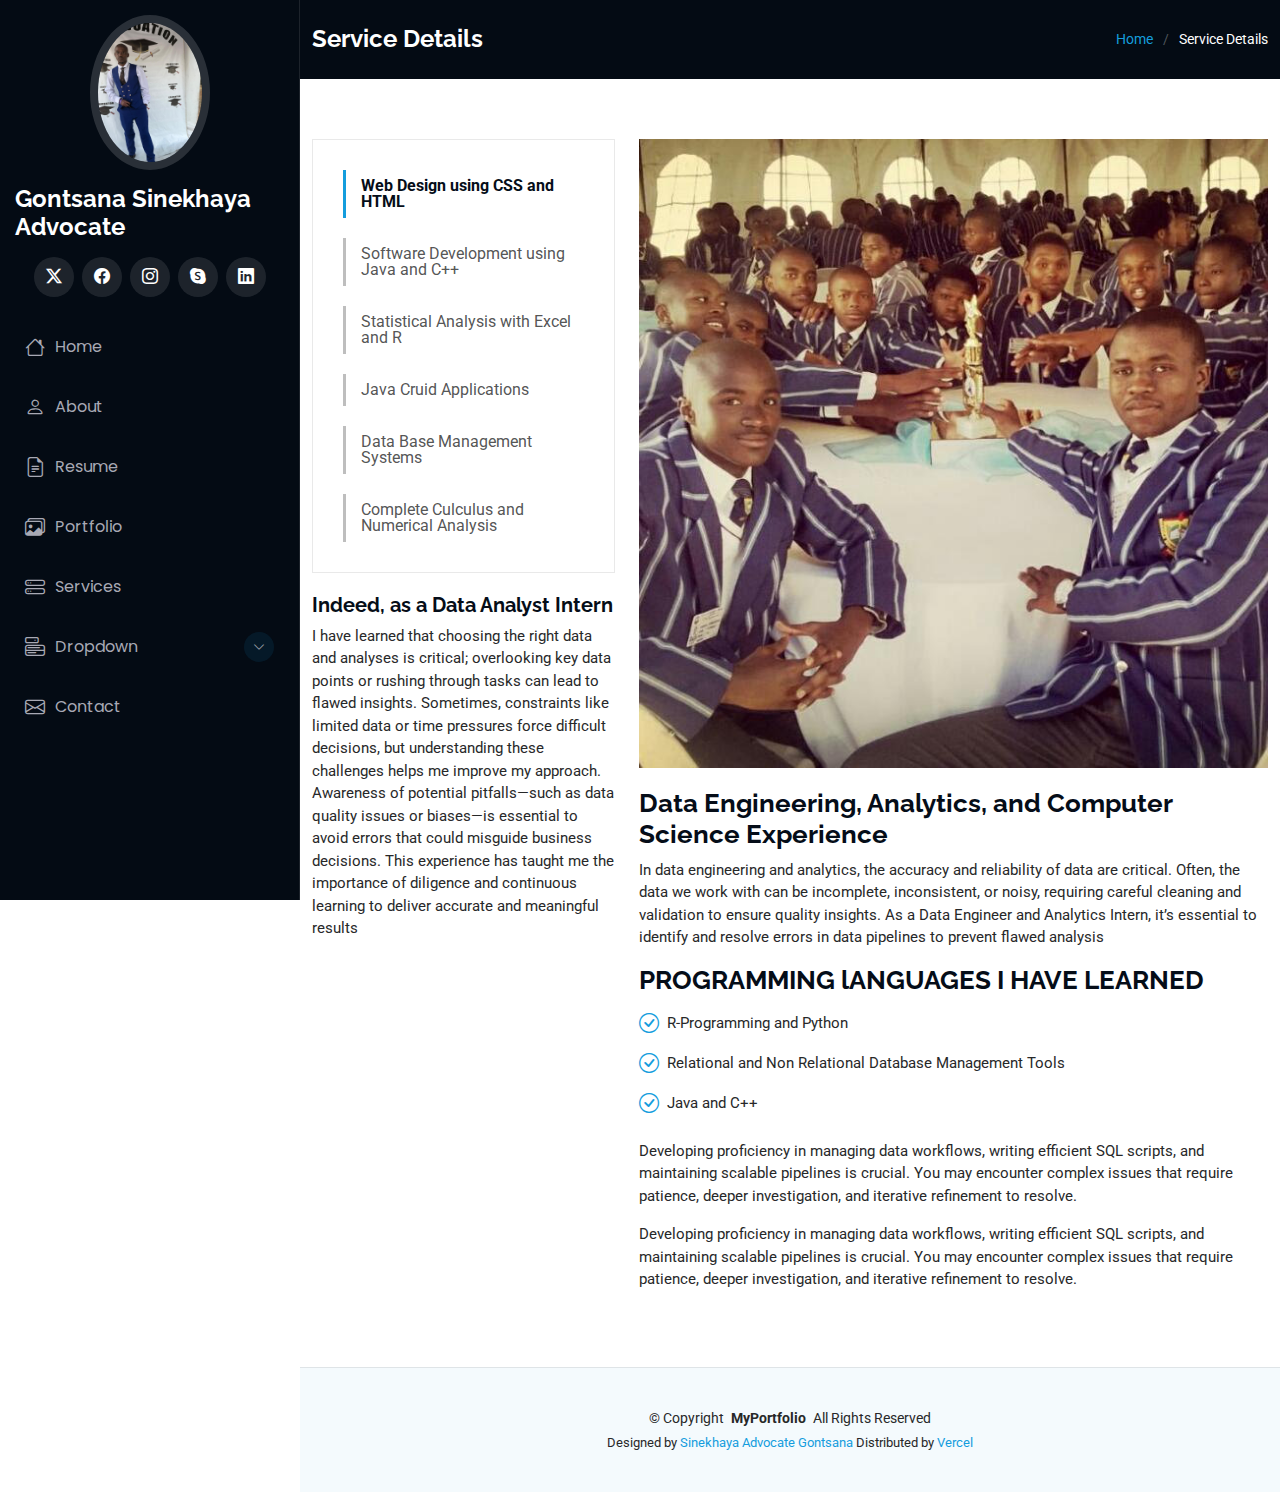
<file: service-details.html>
<!DOCTYPE html>
<html lang="en">

<head>
  <meta charset="utf-8">
  <meta content="width=device-width, initial-scale=1.0" name="viewport">
  <title>Service Details</title>
  <meta content="" name="description">
  <meta content="" name="keywords">

  <!-- Favicons -->
  <link href="assets/img/favicon.png" rel="icon">
  <link href="assets/img/apple-touch-icon.png" rel="apple-touch-icon">

  <!-- Fonts -->
  <link href="https://fonts.googleapis.com" rel="preconnect">
  <link href="https://fonts.gstatic.com" rel="preconnect" crossorigin>
  <link href="https://fonts.googleapis.com/css2?family=Roboto:ital,wght@0,100;0,300;0,400;0,500;0,700;0,900;1,100;1,300;1,400;1,500;1,700;1,900&family=Poppins:ital,wght@0,100;0,200;0,300;0,400;0,500;0,600;0,700;0,800;0,900;1,100;1,200;1,300;1,400;1,500;1,600;1,700;1,800;1,900&family=Raleway:ital,wght@0,100;0,200;0,300;0,400;0,500;0,600;0,700;0,800;0,900;1,100;1,200;1,300;1,400;1,500;1,600;1,700;1,800;1,900&display=swap" rel="stylesheet">

  <!-- Vendor CSS Files -->
  <link href="assets/vendor/bootstrap/css/bootstrap.min.css" rel="stylesheet">
  <link href="assets/vendor/bootstrap-icons/bootstrap-icons.css" rel="stylesheet">
  <link href="assets/vendor/aos/aos.css" rel="stylesheet">
  <link href="assets/vendor/glightbox/css/glightbox.min.css" rel="stylesheet">
  <link href="assets/vendor/swiper/swiper-bundle.min.css" rel="stylesheet">

  <!-- Main CSS File -->
  <link href="assets/css/main.css" rel="stylesheet">

  <!-- =======================================================
  * Website Name: Gontsana Sinekhaya Advocate
  * Website URL: https://github.com/Sinekhaya/Sinekhaya_Advocate_Gontsana_Portfolio/tree/9a289b7f5c2a23e33339a40aa72fe24d234b11bf
  * Updated: June 2025 with Vs-Code v1.85.0
  * Author: Sinekhaya Advocate Gontsana
  ======================================================== -->
</head>

<body class="service-details-page">

  <header id="header" class="header dark-background d-flex flex-column">
    <i class="header-toggle d-xl-none bi bi-list"></i>

    <div class="profile-img">
      <img src="assets/img/my-profile-img.jpg" alt="" class="img-fluid rounded-circle">
    </div>

    <a href="index.html" class="logo d-flex align-items-center justify-content-center">
      <!-- Uncomment the line below if you also wish to use an image logo -->
      <!-- <img src="assets/img/logo.png" alt=""> -->
      <h1 class="sitename">Gontsana Sinekhaya Advocate</h1>
    </a>

    <div class="social-links text-center">
      <a href="#" class="twitter"><i class="bi bi-twitter-x"></i></a>
      <a href="#" class="facebook"><i class="bi bi-facebook"></i></a>
      <a href="#" class="instagram"><i class="bi bi-instagram"></i></a>
      <a href="#" class="google-plus"><i class="bi bi-skype"></i></a>
      <a href="#" class="linkedin"><i class="bi bi-linkedin"></i></a>
    </div>

    <nav id="navmenu" class="navmenu">
      <ul>
        <li><a href="#hero"><i class="bi bi-house navicon"></i>Home</a></li>
        <li><a href="#about"><i class="bi bi-person navicon"></i> About</a></li>
        <li><a href="#resume"><i class="bi bi-file-earmark-text navicon"></i> Resume</a></li>
        <li><a href="#portfolio"><i class="bi bi-images navicon"></i> Portfolio</a></li>
        <li><a href="#services"><i class="bi bi-hdd-stack navicon"></i> Services</a></li>
        <li class="dropdown"><a href="#"><i class="bi bi-menu-button navicon"></i> <span>Dropdown</span> <i class="bi bi-chevron-down toggle-dropdown"></i></a>
          <ul>
            <li><a href="#">Dropdown 1</a></li>
            <li class="dropdown"><a href="#"><span>Deep Dropdown</span> <i class="bi bi-chevron-down toggle-dropdown"></i></a>
              <ul>
                <li><a href="#">Deep Dropdown 1</a></li>
                <li><a href="#">Deep Dropdown 2</a></li>
                <li><a href="#">Deep Dropdown 3</a></li>
                <li><a href="#">Deep Dropdown 4</a></li>
                <li><a href="#">Deep Dropdown 5</a></li>
              </ul>
            </li>
            <li><a href="#">Dropdown 2</a></li>
            <li><a href="#">Dropdown 3</a></li>
            <li><a href="#">Dropdown 4</a></li>
          </ul>
        </li>
        <li><a href="#contact"><i class="bi bi-envelope navicon"></i> Contact</a></li>
      </ul>
    </nav>

  </header>

  <main class="main">

    <!-- Page Title -->
    <div class="page-title dark-background">
      <div class="container d-lg-flex justify-content-between align-items-center">
        <h1 class="mb-2 mb-lg-0">Service Details</h1>
        <nav class="breadcrumbs">
          <ol>
            <li><a href="index.html">Home</a></li>
            <li class="current">Service Details</li>
          </ol>
        </nav>
      </div>
    </div><!-- End Page Title -->

    <!-- Service Details Section -->
    <section id="service-details" class="service-details section">

      <div class="container">

        <div class="row gy-4">

          <div class="col-lg-4" data-aos="fade-up" data-aos-delay="100">
            <div class="services-list">
              <a href="#" class="active">Web Design using CSS and HTML</a>
              <a href="#">Software Development using Java and C++</a>
              <a href="#">Statistical Analysis with Excel and R</a>
              <a href="#">Java Cruid Applications</a>
              <a href="#">Data Base Management Systems</a>
               <a href="#">Complete Culculus and Numerical Analysis</a>
            </div>

            <h4>Indeed, as a Data Analyst Intern</h4>
            <p>I have learned that choosing the right data and analyses is critical; overlooking key data points or rushing through tasks can lead to flawed insights. Sometimes, constraints like limited data or time pressures force difficult decisions, but understanding these challenges helps me improve my approach. Awareness of potential pitfalls—such as data quality issues or biases—is essential to avoid errors that could misguide business decisions. This experience has taught me the importance of diligence and continuous learning to deliver accurate and meaningful results</p>
          </div>

          <div class="col-lg-8" data-aos="fade-up" data-aos-delay="200">
            <img src="assets/img/services.jpg" alt="" class="img-fluid services-img">
            <h3>Data Engineering, Analytics, and Computer Science Experience</h3>
            <p>
            In data engineering and analytics, the accuracy and reliability of data are critical. Often, the data we work with can be incomplete, inconsistent, or noisy, requiring careful cleaning and validation to ensure quality insights. As a Data Engineer and Analytics Intern, it’s essential to identify and resolve errors in data pipelines to prevent flawed analysis
            </p>
            <ul>
              <h3>PROGRAMMING lANGUAGES I HAVE LEARNED</h3>
              <li><i class="bi bi-check-circle"></i> <span>R-Programming and Python</span></li>
              <li><i class="bi bi-check-circle"></i> <span>Relational and Non Relational Database Management Tools </span></li>
              <li><i class="bi bi-check-circle"></i> <span>Java and C++</span></li>
            </ul>
            <p>
              Developing proficiency in managing data workflows, writing efficient SQL scripts, and maintaining scalable pipelines is crucial. You may encounter complex issues that require patience, deeper investigation, and iterative refinement to resolve.
            </p>
            <p>
            Developing proficiency in managing data workflows, writing efficient SQL scripts, and maintaining scalable pipelines is crucial. You may encounter complex issues that require patience, deeper investigation, and iterative refinement to resolve.
            </p>
          </div>

        </div>

      </div>

    </section><!-- /Service Details Section -->

  </main>

  <footer id="footer" class="footer position-relative light-background">

    <div class="container">
      <div class="copyright text-center ">
        <p>© <span>Copyright</span> <strong class="px-1 sitename">MyPortfolio</strong> <span>All Rights Reserved</span></p>
      </div>
      <div class="credits">
        <!-- All the links in the footer should remain intact. -->
        <!-- You can delete the links only if you've purchased the pro version. -->
        <!-- Licensing information: https://bootstrapmade.com/license/ -->
        <!-- Purchase the pro version with working PHP/AJAX contact form: [buy-url] -->
        Designed by <a href="https://bootstrapmade.com/">Sinekhaya Advocate Gontsana</a> Distributed by <a href="https://Versel.com">Vercel</a>
      </div>
    </div>

  </footer>

  <!-- Scroll Top -->
  <a href="#" id="scroll-top" class="scroll-top d-flex align-items-center justify-content-center"><i class="bi bi-arrow-up-short"></i></a>

  <!-- Preloader -->
  <div id="preloader"></div>

  <!-- Vendor JS Files -->
  <script src="assets/vendor/bootstrap/js/bootstrap.bundle.min.js"></script>
  <script src="assets/vendor/php-email-form/validate.js"></script>
  <script src="assets/vendor/aos/aos.js"></script>
  <script src="assets/vendor/typed.js/typed.umd.js"></script>
  <script src="assets/vendor/purecounter/purecounter_vanilla.js"></script>
  <script src="assets/vendor/waypoints/noframework.waypoints.js"></script>
  <script src="assets/vendor/glightbox/js/glightbox.min.js"></script>
  <script src="assets/vendor/imagesloaded/imagesloaded.pkgd.min.js"></script>
  <script src="assets/vendor/isotope-layout/isotope.pkgd.min.js"></script>
  <script src="assets/vendor/swiper/swiper-bundle.min.js"></script>

  <!-- Main JS File -->
  <script src="assets/js/main.js"></script>

</body>

</html>
</file>
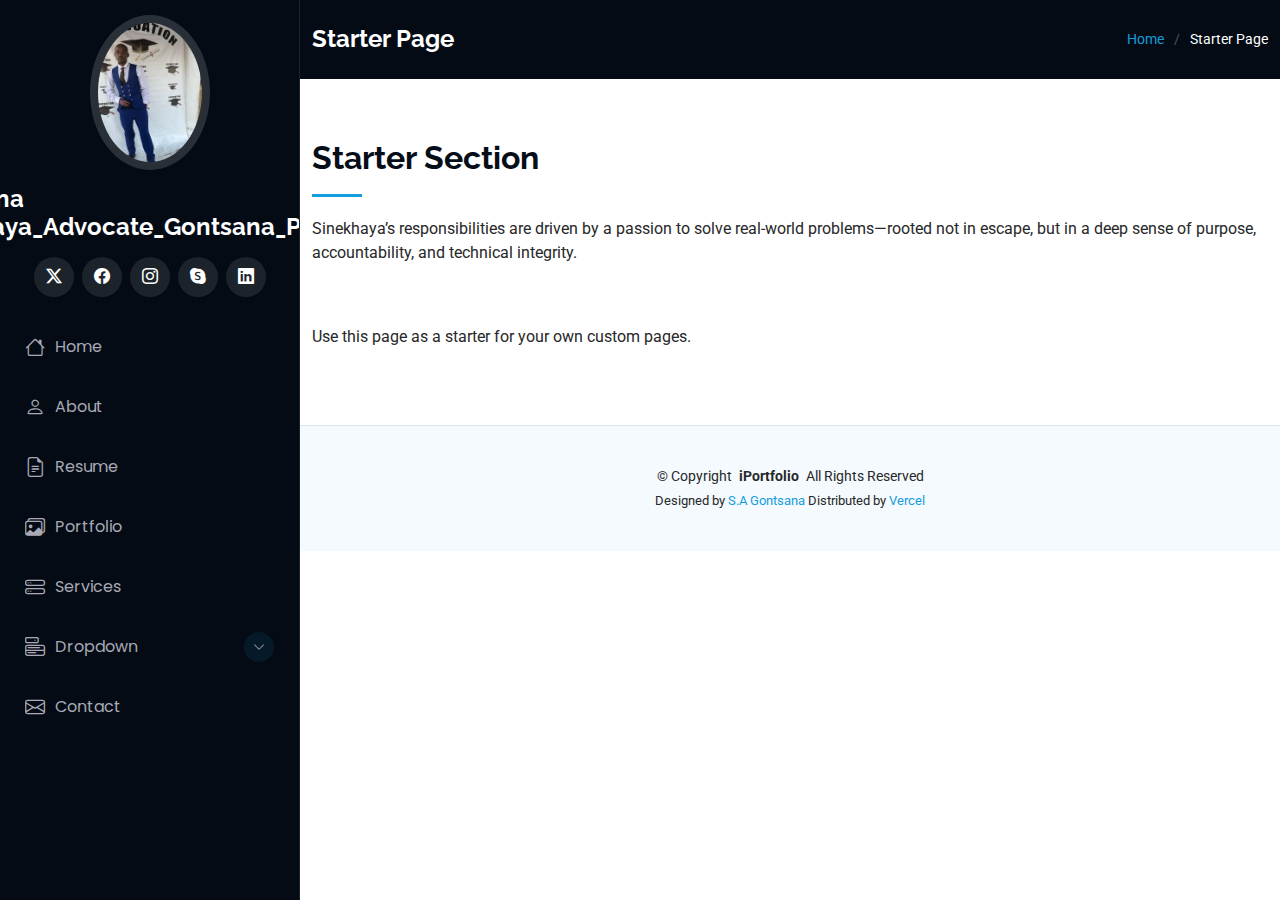
<file: starter-page.html>
<!DOCTYPE html>
<html lang="en">

<head>
  <meta charset="utf-8">
  <meta content="width=device-width, initial-scale=1.0" name="viewport">
  <title>Starter Page - Sinekhaya Advocate Gontsana Portfolio</title>
  <meta content="" name="description">
  <meta content="" name="keywords">

  <!-- Favicons -->
  <link href="assets/img/favicon.png" rel="icon">
  <link href="assets/img/apple-touch-icon.png" rel="apple-touch-icon">

  <!-- Fonts -->
  <link href="https://fonts.googleapis.com" rel="preconnect">
  <link href="https://fonts.gstatic.com" rel="preconnect" crossorigin>
  <link href="https://fonts.googleapis.com/css2?family=Roboto:ital,wght@0,100;0,300;0,400;0,500;0,700;0,900;1,100;1,300;1,400;1,500;1,700;1,900&family=Poppins:ital,wght@0,100;0,200;0,300;0,400;0,500;0,600;0,700;0,800;0,900;1,100;1,200;1,300;1,400;1,500;1,600;1,700;1,800;1,900&family=Raleway:ital,wght@0,100;0,200;0,300;0,400;0,500;0,600;0,700;0,800;0,900;1,100;1,200;1,300;1,400;1,500;1,600;1,700;1,800;1,900&display=swap" rel="stylesheet">

  <!-- Vendor CSS Files -->
  <link href="assets/vendor/bootstrap/css/bootstrap.min.css" rel="stylesheet">
  <link href="assets/vendor/bootstrap-icons/bootstrap-icons.css" rel="stylesheet">
  <link href="assets/vendor/aos/aos.css" rel="stylesheet">
  <link href="assets/vendor/glightbox/css/glightbox.min.css" rel="stylesheet">
  <link href="assets/vendor/swiper/swiper-bundle.min.css" rel="stylesheet">

  <!-- Main CSS File -->
  <link href="assets/css/main.css" rel="stylesheet">

  <!-- =======================================================
  * Website Name: Gontsana Sinekhaya Advocate
  * Website URL: https://github.com/Sinekhaya/Sinekhaya_Advocate_Gontsana_Portfolio/tree/9a289b7f5c2a23e33339a40aa72fe24d234b11bf
  * Updated: June 2025 with Vs-Code v1.85.0
  * Author: Sinekhaya Advocate Gontsana
  ======================================================== -->
</head>

<body class="starter-page-page">

  <header id="header" class="header dark-background d-flex flex-column">
    <i class="header-toggle d-xl-none bi bi-list"></i>

    <div class="profile-img">
      <img src="assets/img/my-profile-img.jpg" alt="" class="img-fluid rounded-circle">
    </div>

    <a href="index.html" class="logo d-flex align-items-center justify-content-center">
      <!-- Uncomment the line below if you also wish to use an image logo -->
      <!-- <img src="assets/img/logo.png" alt=""> -->
      <h1 class="sitename">Gontsana Sinekhaya_Advocate_Gontsana_Portfolio</h1>
    </a>

    <div class="social-links text-center">
      <a href="#" class="twitter"><i class="bi bi-twitter-x"></i></a>
      <a href="#" class="facebook"><i class="bi bi-facebook"></i></a>
      <a href="#" class="instagram"><i class="bi bi-instagram"></i></a>
      <a href="#" class="google-plus"><i class="bi bi-skype"></i></a>
      <a href="#" class="linkedin"><i class="bi bi-linkedin"></i></a>
    </div>

    <nav id="navmenu" class="navmenu">
      <ul>
        <li><a href="#hero"><i class="bi bi-house navicon"></i>Home</a></li>
        <li><a href="#about"><i class="bi bi-person navicon"></i> About</a></li>
        <li><a href="#resume"><i class="bi bi-file-earmark-text navicon"></i> Resume</a></li>
        <li><a href="#portfolio"><i class="bi bi-images navicon"></i> Portfolio</a></li>
        <li><a href="#services"><i class="bi bi-hdd-stack navicon"></i> Services</a></li>
        <li class="dropdown"><a href="#"><i class="bi bi-menu-button navicon"></i> <span>Dropdown</span> <i class="bi bi-chevron-down toggle-dropdown"></i></a>
          <ul>
            <li><a href="#">Dropdown 1</a></li>
            <li class="dropdown"><a href="#"><span>Deep Dropdown</span> <i class="bi bi-chevron-down toggle-dropdown"></i></a>
              <ul>
                <li><a href="#">Deep Dropdown 1</a></li>
                <li><a href="#">Deep Dropdown 2</a></li>
                <li><a href="#">Deep Dropdown 3</a></li>
                <li><a href="#">Deep Dropdown 4</a></li>
                <li><a href="#">Deep Dropdown 5</a></li>
              </ul>
            </li>
            <li><a href="#">Dropdown 2</a></li>
            <li><a href="#">Dropdown 3</a></li>
            <li><a href="#">Dropdown 4</a></li>
          </ul>
        </li>
        <li><a href="#contact"><i class="bi bi-envelope navicon"></i> Contact</a></li>
      </ul>
    </nav>

  </header>

  <main class="main">

    <!-- Page Title -->
    <div class="page-title dark-background">
      <div class="container d-lg-flex justify-content-between align-items-center">
        <h1 class="mb-2 mb-lg-0">Starter Page</h1>
        <nav class="breadcrumbs">
          <ol>
            <li><a href="index.html">Home</a></li>
            <li class="current">Starter Page</li>
          </ol>
        </nav>
      </div>
    </div><!-- End Page Title -->

    <!-- Starter Section Section -->
    <section id="starter-section" class="starter-section section">

      <!-- Section Title -->
      <div class="container section-title" data-aos="fade-up">
        <h2>Starter Section</h2>
        <p>Sinekhaya’s responsibilities are driven by a passion to solve real-world problems—rooted not in escape, but in a deep sense of purpose, accountability, and technical integrity.</p>
      </div><!-- End Section Title -->

      <div class="container" data-aos="fade-up">
        <p>Use this page as a starter for your own custom pages.</p>
      </div>

    </section><!-- /Starter Section Section -->

  </main>

  <footer id="footer" class="footer position-relative light-background">

    <div class="container">
      <div class="copyright text-center ">
        <p>© <span>Copyright</span> <strong class="px-1 sitename">iPortfolio</strong> <span>All Rights Reserved</span></p>
      </div>
      <div class="credits">
        <!-- All the links in the footer should remain intact. -->
        <!-- You can delete the links only if you've purchased the pro version. -->
        <!-- Licensing information: https://bootstrapmade.com/license/ -->
        <!-- Purchase the pro version with working PHP/AJAX contact form: [buy-url] -->
        Designed by <a href="https://bootstrapmade.com/">S.A Gontsana</a> Distributed by <a href="https://versel.com">Vercel</a>
      </div>
    </div>

  </footer>

  <!-- Scroll Top -->
  <a href="#" id="scroll-top" class="scroll-top d-flex align-items-center justify-content-center"><i class="bi bi-arrow-up-short"></i></a>

  <!-- Preloader -->
  <div id="preloader"></div>

  <!-- Vendor JS Files -->
  <script src="assets/vendor/bootstrap/js/bootstrap.bundle.min.js"></script>
  <script src="assets/vendor/php-email-form/validate.js"></script>
  <script src="assets/vendor/aos/aos.js"></script>
  <script src="assets/vendor/typed.js/typed.umd.js"></script>
  <script src="assets/vendor/purecounter/purecounter_vanilla.js"></script>
  <script src="assets/vendor/waypoints/noframework.waypoints.js"></script>
  <script src="assets/vendor/glightbox/js/glightbox.min.js"></script>
  <script src="assets/vendor/imagesloaded/imagesloaded.pkgd.min.js"></script>
  <script src="assets/vendor/isotope-layout/isotope.pkgd.min.js"></script>
  <script src="assets/vendor/swiper/swiper-bundle.min.js"></script>

  <!-- Main JS File -->
  <script src="assets/js/main.js"></script>

</body>

</html>
</file>
<file: assets/css/main.css>
/**
* Template Name: iPortfolio
* Template URL: https://bootstrapmade.com/iportfolio-bootstrap-portfolio-websites-template/
* Updated: Jun 29 2024 with Bootstrap v5.3.3
* Author: BootstrapMade.com
* License: https://bootstrapmade.com/license/
*/

/*--------------------------------------------------------------
# Font & Color Variables
# Help: https://bootstrapmade.com/color-system/
--------------------------------------------------------------*/
/* Fonts */
:root {
  --default-font: "Roboto",  system-ui, -apple-system, "Segoe UI", Roboto, "Helvetica Neue", Arial, "Noto Sans", "Liberation Sans", sans-serif, "Apple Color Emoji", "Segoe UI Emoji", "Segoe UI Symbol", "Noto Color Emoji";
  --heading-font: "Raleway",  sans-serif;
  --nav-font: "Poppins",  sans-serif;
}

/* Global Colors - The following color variables are used throughout the website. Updating them here will change the color scheme of the entire website */
:root { 
  --background-color: #ffffff; /* Background color for the entire website, including individual sections */
  --default-color: #272829; /* Default color used for the majority of the text content across the entire website */
  --heading-color: #050d18; /* Color for headings, subheadings and title throughout the website */
  --accent-color: #149ddd; /* Accent color that represents your brand on the website. It's used for buttons, links, and other elements that need to stand out */
  --surface-color: #ffffff; /* The surface color is used as a background of boxed elements within sections, such as cards, icon boxes, or other elements that require a visual separation from the global background. */
  --contrast-color: #ffffff; /* Contrast color for text, ensuring readability against backgrounds of accent, heading, or default colors. */
}

/* Nav Menu Colors - The following color variables are used specifically for the navigation menu. They are separate from the global colors to allow for more customization options */
:root {
  --nav-color: #a8a9b4;  /* The default color of the main navmenu links */
  --nav-hover-color: #ffffff; /* Applied to main navmenu links when they are hovered over or active */
  --nav-mobile-background-color: #040b14; /* Used as the background color for mobile navigation menu */
  --nav-dropdown-background-color: #040b14; /* Used as the background color for dropdown items that appear when hovering over primary navigation items */
  --nav-dropdown-color: #a8a9b4; /* Used for navigation links of the dropdown items in the navigation menu. */
  --nav-dropdown-hover-color: #ffffff; /* Similar to --nav-hover-color, this color is applied to dropdown navigation links when they are hovered over. */
}

/* Color Presets - These classes override global colors when applied to any section or element, providing reuse of the sam color scheme. */

.light-background {
  --background-color: #f4fafd;
  --surface-color: #ffffff;
}

.dark-background {
  --background-color: #040b14;
  --default-color: #ffffff;
  --heading-color: #ffffff;
  --surface-color: #151f2b;
  --contrast-color: #ffffff;
}

/* Smooth scroll */
:root {
  scroll-behavior: smooth;
}

/*--------------------------------------------------------------
# General Styling & Shared Classes
--------------------------------------------------------------*/
body {
  color: var(--default-color);
  background-color: var(--background-color);
  font-family: var(--default-font);
}

a {
  color: var(--accent-color);
  text-decoration: none;
  transition: 0.3s;
}

a:hover {
  color: color-mix(in srgb, var(--accent-color), transparent 25%);
  text-decoration: none;
}

h1,
h2,
h3,
h4,
h5,
h6 {
  color: var(--heading-color);
  font-family: var(--heading-font);
}

/* PHP Email Form Messages
------------------------------*/
.php-email-form .error-message {
  display: none;
  background: #df1529;
  color: #ffffff;
  text-align: left;
  padding: 15px;
  margin-bottom: 24px;
  font-weight: 600;
}

.php-email-form .sent-message {
  display: none;
  color: #ffffff;
  background: #059652;
  text-align: center;
  padding: 15px;
  margin-bottom: 24px;
  font-weight: 600;
}

.php-email-form .loading {
  display: none;
  background: var(--surface-color);
  text-align: center;
  padding: 15px;
  margin-bottom: 24px;
}

.php-email-form .loading:before {
  content: "";
  display: inline-block;
  border-radius: 50%;
  width: 24px;
  height: 24px;
  margin: 0 10px -6px 0;
  border: 3px solid var(--accent-color);
  border-top-color: var(--surface-color);
  animation: php-email-form-loading 1s linear infinite;
}

@keyframes php-email-form-loading {
  0% {
    transform: rotate(0deg);
  }

  100% {
    transform: rotate(360deg);
  }
}

/*--------------------------------------------------------------
# Global Header
--------------------------------------------------------------*/
.header {
  color: var(--default-color);
  background-color: var(--background-color);
  position: fixed;
  top: 0;
  left: 0;
  bottom: 0;
  padding: 0 15px;
  width: 300px;
  transition: all ease-in-out 0.3s;
  overflow-y: auto;
  z-index: 997;
  border-right: 1px solid color-mix(in srgb, var(--default-color), transparent 90%);
}

.header .profile-img img {
  margin: 15px auto;
  display: block;
  width: 120px;
  border: 8px solid color-mix(in srgb, var(--default-color), transparent 85%);
}

.header .logo {
  line-height: 1;
  margin-bottom: 15px;
}

.header .logo img {
  max-height: 32px;
  margin-right: 8px;
}

.header .logo h1 {
  font-size: 24px;
  margin: 0;
  font-weight: 700;
  color: var(--heading-color);
}

.header .social-links {
  margin: 0 0 20px 0;
}

.header .social-links a {
  font-size: 16px;
  display: inline-flex;
  align-items: center;
  justify-content: center;
  background: color-mix(in srgb, var(--default-color), transparent 90%);
  color: var(--default-color);
  margin: 0 2px;
  border-radius: 50%;
  text-align: center;
  width: 40px;
  height: 40px;
  transition: 0.3s;
}

.header .social-links a:hover {
  color: var(--contrast-color);
  background: var(--accent-color);
}

@media (min-width: 1200px) {

  .header~main,
  .header~#footer {
    margin-left: 300px;
  }
}

@media (max-width: 1199px) {
  .header {
    left: -100%;
  }
}

.header.header-show {
  left: 0;
}

.header .header-toggle {
  color: var(--contrast-color);
  background-color: var(--accent-color);
  font-size: 22px;
  display: flex;
  align-items: center;
  justify-content: center;
  width: 40px;
  height: 40px;
  border-radius: 50%;
  cursor: pointer;
  position: fixed;
  top: 15px;
  right: 15px;
  z-index: 9999;
  transition: background-color 0.3s;
}

.header .header-toggle:hover {
  color: var(--contrast-color);
  background-color: color-mix(in srgb, var(--accent-color) 90%, white 15%);
}

/*--------------------------------------------------------------
# Navigation Menu
--------------------------------------------------------------*/
.mobile-nav-toggle {
  display: none;
}

.navmenu {
  padding: 0;
  z-index: 9997;
}

.navmenu ul {
  list-style: none;
  padding: 0 0 20px 0;
  margin: 0;
}

.navmenu a,
.navmenu a:focus {
  color: var(--nav-color);
  padding: 15px 10px;
  font-family: var(--nav-font);
  font-size: 16px;
  font-weight: 400;
  display: flex;
  align-items: center;
  white-space: nowrap;
  transition: 0.3s;
  width: 100%;
}

.navmenu a .navicon,
.navmenu a:focus .navicon {
  font-size: 20px;
  margin-right: 10px;
}

.navmenu a .toggle-dropdown,
.navmenu a:focus .toggle-dropdown {
  font-size: 12px;
  line-height: 0;
  margin-left: auto;
  width: 30px;
  height: 30px;
  display: flex;
  align-items: center;
  justify-content: center;
  border-radius: 50%;
  transition: 0.3s;
  flex-shrink: 0;
  background-color: color-mix(in srgb, var(--accent-color), transparent 90%);
}

.navmenu a .toggle-dropdown:hover,
.navmenu a:focus .toggle-dropdown:hover {
  background-color: var(--accent-color);
  color: var(--contrast-color);
}

.navmenu a:hover,
.navmenu .active,
.navmenu .active:focus {
  color: var(--nav-hover-color);
}

.navmenu a:hover .navicon,
.navmenu .active .navicon,
.navmenu .active:focus .navicon {
  color: var(--accent-color);
}

.navmenu .active .toggle-dropdown,
.navmenu .active:focus .toggle-dropdown {
  background-color: var(--accent-color);
  color: var(--contrast-color);
  transform: rotate(180deg);
}

.navmenu .dropdown {
  display: block;
}

.navmenu .dropdown a,
.navmenu .dropdown a:focus {
  color: --nav-dropdown-color;
}

.navmenu .dropdown a:hover,
.navmenu .dropdown .active,
.navmenu .dropdown .active:focus {
  color: var(--nav-dropdown-hover-color);
}

.navmenu .dropdown ul {
  position: static;
  display: none;
  z-index: 99;
  padding: 5px 10px;
  margin: 5px 10px;
  background-color: var(--nav-dropdown-background-color);
  border: 1px solid color-mix(in srgb, var(--default-color), transparent 90%);
  box-shadow: none;
  transition: all 0.5s ease-in-out;
}

.navmenu .dropdown ul ul {
  background-color: rgba(33, 37, 41, 0.1);
}

.navmenu .dropdown>.dropdown-active {
  display: block;
  background-color: rgba(33, 37, 41, 0.03);
}

/*--------------------------------------------------------------
# Global Footer
--------------------------------------------------------------*/
.footer {
  color: var(--default-color);
  background-color: var(--background-color);
  font-size: 14px;
  padding: 40px 0;
  position: relative;
  border-top: 1px solid color-mix(in srgb, var(--default-color), transparent 90%);
}

.footer .copyright p {
  margin-bottom: 0;
}

.footer .credits {
  margin-top: 4px;
  font-size: 13px;
  text-align: center;
}

/*--------------------------------------------------------------
# Preloader
--------------------------------------------------------------*/
#preloader {
  position: fixed;
  inset: 0;
  z-index: 999999;
  overflow: hidden;
  background: var(--background-color);
  transition: all 0.6s ease-out;
}

#preloader:before {
  content: "";
  position: fixed;
  top: calc(50% - 30px);
  left: calc(50% - 30px);
  border: 6px solid #ffffff;
  border-color: var(--accent-color) transparent var(--accent-color) transparent;
  border-radius: 50%;
  width: 60px;
  height: 60px;
  animation: animate-preloader 1.5s linear infinite;
}

@keyframes animate-preloader {
  0% {
    transform: rotate(0deg);
  }

  100% {
    transform: rotate(360deg);
  }
}

/*--------------------------------------------------------------
# Scroll Top Button
--------------------------------------------------------------*/
.scroll-top {
  position: fixed;
  visibility: hidden;
  opacity: 0;
  right: 15px;
  bottom: -15px;
  z-index: 99999;
  background-color: var(--accent-color);
  width: 44px;
  height: 44px;
  border-radius: 50px;
  transition: all 0.4s;
}

.scroll-top i {
  font-size: 24px;
  color: var(--contrast-color);
  line-height: 0;
}

.scroll-top:hover {
  background-color: color-mix(in srgb, var(--accent-color), transparent 20%);
  color: var(--contrast-color);
}

.scroll-top.active {
  visibility: visible;
  opacity: 1;
  bottom: 15px;
}

/*--------------------------------------------------------------
# Disable aos animation delay on mobile devices
--------------------------------------------------------------*/
@media screen and (max-width: 768px) {
  [data-aos-delay] {
    transition-delay: 0 !important;
  }
}

/*--------------------------------------------------------------
# Global Page Titles & Breadcrumbs
--------------------------------------------------------------*/
.page-title {
  color: var(--default-color);
  background-color: var(--background-color);
  padding: 25px 0;
  position: relative;
}

.page-title h1 {
  font-size: 24px;
  font-weight: 700;
}

.page-title .breadcrumbs ol {
  display: flex;
  flex-wrap: wrap;
  list-style: none;
  padding: 0;
  margin: 0;
  font-size: 14px;
  font-weight: 400;
}

.page-title .breadcrumbs ol li+li {
  padding-left: 10px;
}

.page-title .breadcrumbs ol li+li::before {
  content: "/";
  display: inline-block;
  padding-right: 10px;
  color: color-mix(in srgb, var(--default-color), transparent 70%);
}

/*--------------------------------------------------------------
# Global Sections
--------------------------------------------------------------*/
section,
.section {
  color: var(--default-color);
  background-color: var(--background-color);
  padding: 60px 0;
  overflow: clip;
}

/*--------------------------------------------------------------
# Global Section Titles
--------------------------------------------------------------*/
.section-title {
  padding-bottom: 60px;
  position: relative;
}

.section-title h2 {
  font-size: 32px;
  font-weight: 700;
  margin-bottom: 20px;
  padding-bottom: 20px;
  position: relative;
}

.section-title h2:after {
  content: "";
  position: absolute;
  display: block;
  width: 50px;
  height: 3px;
  background: var(--accent-color);
  left: 0;
  bottom: 0;
}

.section-title p {
  margin-bottom: 0;
}

/*--------------------------------------------------------------
# Hero Section
--------------------------------------------------------------*/
.hero {
  width: 100%;
  min-height: 100vh;
  position: relative;
  padding: 80px 0;
  display: flex;
  align-items: center;
  justify-content: center;
}

.hero img {
  position: absolute;
  inset: 0;
  display: block;
  width: 100%;
  height: 100%;
  object-fit: cover;
  z-index: 1;
}

.hero:before {
  content: "";
  background: color-mix(in srgb, var(--background-color), transparent 70%);
  position: absolute;
  inset: 0;
  z-index: 2;
}

.hero .container {
  position: relative;
  z-index: 3;
}

.hero h2 {
  margin: 0;
  font-size: 64px;
  font-weight: 700;
}

.hero p {
  margin: 5px 0 0 0;
  font-size: 26px;
}

.hero p span {
  letter-spacing: 1px;
  border-bottom: 2px solid var(--accent-color);
}

.hero .social-links {
  margin-top: 25px;
}

.hero .social-links a {
  font-size: 24px;
  display: inline-block;
  color: color-mix(in srgb, var(--default-color), transparent 50%);
  line-height: 1;
  margin-right: 20px;
  transition: 0.3s;
}

.hero .social-links a:hover {
  color: var(--accent-color);
}

@media (max-width: 768px) {
  .hero h2 {
    font-size: 32px;
  }

  .hero p {
    font-size: 20px;
  }
}

/*--------------------------------------------------------------
# About Section
--------------------------------------------------------------*/
.about .content h2 {
  font-weight: 700;
  font-size: 24px;
}

.about .content ul {
  list-style: none;
  padding: 0;
}

.about .content ul li {
  margin-bottom: 20px;
  display: flex;
  align-items: center;
}

.about .content ul strong {
  margin-right: 10px;
}

.about .content ul i {
  font-size: 16px;
  margin-right: 5px;
  color: var(--accent-color);
  line-height: 0;
}

/*--------------------------------------------------------------
# Stats Section
--------------------------------------------------------------*/
.stats .stats-item {
  padding: 30px;
  width: 100%;
}

.stats .stats-item i {
  color: var(--accent-color);
  display: block;
  font-size: 44px;
  float: left;
  line-height: 0;
}

.stats .stats-item .purecounter {
  color: var(--heading-color);
  font-size: 48px;
  line-height: 40px;
  display: block;
  font-weight: 700;
  margin-left: 60px;
}

.stats .stats-item p {
  color: color-mix(in srgb, var(--default-color), transparent 40%);
  padding: 15px 0 0 0;
  margin: 0 0 0 60px;
  font-family: var(--heading-font);
  font-size: 14px;
}

/*--------------------------------------------------------------
# Skills Section
--------------------------------------------------------------*/
.skills .progress {
  height: 60px;
  display: block;
  background: none;
  border-radius: 0;
}

.skills .progress .skill {
  color: var(--heading-color);
  padding: 0;
  margin: 0 0 6px 0;
  text-transform: uppercase;
  display: block;
  font-weight: 600;
  font-family: var(--heading-font);
}

.skills .progress .skill .val {
  float: right;
  font-style: normal;
}

.skills .progress-bar-wrap {
  background: color-mix(in srgb, var(--default-color), transparent 90%);
  height: 10px;
}

.skills .progress-bar {
  width: 1px;
  height: 10px;
  transition: 0.9s;
  background-color: var(--accent-color);
}

/*--------------------------------------------------------------
# Resume Section
--------------------------------------------------------------*/
.resume .resume-title {
  color: var(--heading-color);
  font-size: 26px;
  font-weight: 700;
  margin-top: 20px;
  margin-bottom: 20px;
}

.resume .resume-item {
  padding: 0 0 20px 20px;
  margin-top: -2px;
  border-left: 2px solid var(--accent-color);
  position: relative;
}

.resume .resume-item h4 {
  line-height: 18px;
  font-size: 18px;
  font-weight: 600;
  text-transform: uppercase;
  color: color-mix(in srgb, var(--default-color), transparent 20%);
  margin-bottom: 10px;
}

.resume .resume-item h5 {
  font-size: 16px;
  padding: 5px 15px;
  display: inline-block;
  font-weight: 600;
  margin-bottom: 10px;
}

.resume .resume-item ul {
  padding-left: 20px;
}

.resume .resume-item ul li {
  padding-bottom: 10px;
}

.resume .resume-item:last-child {
  padding-bottom: 0;
}

.resume .resume-item::before {
  content: "";
  position: absolute;
  width: 16px;
  height: 16px;
  border-radius: 50px;
  left: -9px;
  top: 0;
  background: var(--background-color);
  border: 2px solid var(--accent-color);
}

/*--------------------------------------------------------------
# Portfolio Section
--------------------------------------------------------------*/
.portfolio .portfolio-filters {
  padding: 0;
  margin: 0 auto 20px auto;
  list-style: none;
  text-align: center;
}

.portfolio .portfolio-filters li {
  cursor: pointer;
  display: inline-block;
  padding: 0;
  font-size: 14px;
  font-weight: 400;
  margin: 0 10px;
  line-height: 1;
  text-transform: uppercase;
  margin-bottom: 10px;
  transition: all 0.3s ease-in-out;
}

.portfolio .portfolio-filters li:hover,
.portfolio .portfolio-filters li.filter-active {
  color: var(--accent-color);
}

.portfolio .portfolio-filters li:first-child {
  margin-left: 0;
}

.portfolio .portfolio-filters li:last-child {
  margin-right: 0;
}

@media (max-width: 575px) {
  .portfolio .portfolio-filters li {
    font-size: 14px;
    margin: 0 5px;
  }
}

.portfolio .portfolio-content {
  position: relative;
  overflow: hidden;
}

.portfolio .portfolio-content img {
  transition: 0.3s;
}

.portfolio .portfolio-content .portfolio-info {
  opacity: 0;
  position: absolute;
  inset: 0;
  z-index: 3;
  transition: all ease-in-out 0.3s;
  background: rgba(0, 0, 0, 0.6);
  padding: 15px;
}

.portfolio .portfolio-content .portfolio-info h4 {
  font-size: 14px;
  padding: 5px 10px;
  font-weight: 400;
  color: #ffffff;
  display: inline-block;
  background-color: var(--accent-color);
}

.portfolio .portfolio-content .portfolio-info p {
  position: absolute;
  bottom: 10px;
  text-align: center;
  display: inline-block;
  left: 0;
  right: 0;
  font-size: 16px;
  font-weight: 600;
  color: rgba(255, 255, 255, 0.8);
}

.portfolio .portfolio-content .portfolio-info .preview-link,
.portfolio .portfolio-content .portfolio-info .details-link {
  position: absolute;
  left: calc(50% - 40px);
  font-size: 26px;
  top: calc(50% - 14px);
  color: #fff;
  transition: 0.3s;
  line-height: 1.2;
}

.portfolio .portfolio-content .portfolio-info .preview-link:hover,
.portfolio .portfolio-content .portfolio-info .details-link:hover {
  color: var(--accent-color);
}

.portfolio .portfolio-content .portfolio-info .details-link {
  left: 50%;
  font-size: 34px;
  line-height: 0;
}

.portfolio .portfolio-content:hover .portfolio-info {
  opacity: 1;
}

.portfolio .portfolio-content:hover img {
  transform: scale(1.1);
}

/*--------------------------------------------------------------
# Services Section
--------------------------------------------------------------*/
.services .service-item {
  position: relative;
}

.services .service-item .icon {
  background: var(--accent-color);
  display: flex;
  align-items: center;
  justify-content: center;
  width: 54px;
  height: 54px;
  border-radius: 50%;
  transition: 0.5s;
  border: 1px solid var(--accent-color);
  margin-right: 20px;
}

.services .service-item .icon i {
  color: var(--contrast-color);
  font-size: 24px;
  line-height: 0;
}

.services .service-item:hover .icon {
  background: var(--surface-color);
}

.services .service-item:hover .icon i {
  color: var(--accent-color);
}

.services .service-item .title {
  font-weight: 700;
  margin-bottom: 15px;
  font-size: 18px;
}

.services .service-item .title a {
  color: var(--heading-color);
}

.services .service-item .title a:hover {
  color: var(--accent-color);
}

.services .service-item .description {
  line-height: 24px;
  font-size: 14px;
}

/*--------------------------------------------------------------
# Testimonials Section
--------------------------------------------------------------*/
.testimonials .testimonials-carousel,
.testimonials .testimonials-slider {
  overflow: hidden;
}

.testimonials .testimonial-item {
  box-sizing: content-box;
  text-align: center;
  min-height: 320px;
}

.testimonials .testimonial-item .testimonial-img {
  width: 90px;
  border-radius: 50%;
  margin: 0 auto;
}

.testimonials .testimonial-item h3 {
  font-size: 18px;
  font-weight: bold;
  margin: 10px 0 5px 0;
}

.testimonials .testimonial-item h4 {
  font-size: 14px;
  color: color-mix(in srgb, var(--default-color), transparent 20%);
  margin: 0;
}

.testimonials .testimonial-item .quote-icon-left,
.testimonials .testimonial-item .quote-icon-right {
  color: color-mix(in srgb, var(--accent-color), transparent 40%);
  font-size: 26px;
  line-height: 0;
}

.testimonials .testimonial-item .quote-icon-left {
  display: inline-block;
  left: -5px;
  position: relative;
}

.testimonials .testimonial-item .quote-icon-right {
  display: inline-block;
  right: -5px;
  position: relative;
  top: 10px;
  transform: scale(-1, -1);
}

.testimonials .testimonial-item p {
  font-style: italic;
  margin: 0 15px 15px 15px;
  padding: 20px;
  background-color: var(--surface-color);
  position: relative;
  margin-bottom: 35px;
  border-radius: 6px;
  box-shadow: 0px 2px 15px rgba(0, 0, 0, 0.1);
}

.testimonials .testimonial-item p::after {
  content: "";
  width: 0;
  height: 0;
  border-top: 20px solid var(--surface-color);
  border-right: 20px solid transparent;
  border-left: 20px solid transparent;
  position: absolute;
  bottom: -20px;
  left: calc(50% - 20px);
}

.testimonials .swiper-wrapper {
  height: auto;
}

.testimonials .swiper-pagination {
  margin-top: 40px;
  position: relative;
}

.testimonials .swiper-pagination .swiper-pagination-bullet {
  width: 12px;
  height: 12px;
  background-color: var(--background-color);
  opacity: 1;
  border: 1px solid var(--accent-color);
}

.testimonials .swiper-pagination .swiper-pagination-bullet-active {
  background-color: var(--accent-color);
}

/*--------------------------------------------------------------
# Contact Section
--------------------------------------------------------------*/
.contact .info-wrap {
  background-color: var(--surface-color);
  box-shadow: 0px 0px 20px rgba(0, 0, 0, 0.1);
  padding: 30px;
}

@media (max-width: 575px) {
  .contact .info-wrap {
    padding: 20px;
  }
}

.contact .info-item {
  margin-bottom: 40px;
}

.contact .info-item i {
  font-size: 20px;
  color: var(--accent-color);
  background: color-mix(in srgb, var(--accent-color), transparent 92%);
  width: 44px;
  height: 44px;
  display: flex;
  justify-content: center;
  align-items: center;
  border-radius: 50px;
  transition: all 0.3s ease-in-out;
  margin-right: 15px;
}

.contact .info-item h3 {
  padding: 0;
  font-size: 18px;
  font-weight: 700;
  margin-bottom: 5px;
}

.contact .info-item p {
  padding: 0;
  margin-bottom: 0;
  font-size: 14px;
}

.contact .info-item:hover i {
  background: var(--accent-color);
  color: var(--contrast-color);
}

.contact .php-email-form {
  background-color: var(--surface-color);
  height: 100%;
  padding: 30px;
  box-shadow: 0px 0px 20px rgba(0, 0, 0, 0.1);
}

@media (max-width: 575px) {
  .contact .php-email-form {
    padding: 20px;
  }
}

.contact .php-email-form input[type=text],
.contact .php-email-form input[type=email],
.contact .php-email-form textarea {
  font-size: 14px;
  padding: 10px 15px;
  box-shadow: none;
  border-radius: 0;
  color: var(--default-color);
  background-color: var(--surface-color);
  border-color: color-mix(in srgb, var(--default-color), transparent 80%);
}

.contact .php-email-form input[type=text]:focus,
.contact .php-email-form input[type=email]:focus,
.contact .php-email-form textarea:focus {
  border-color: var(--accent-color);
}

.contact .php-email-form input[type=text]::placeholder,
.contact .php-email-form input[type=email]::placeholder,
.contact .php-email-form textarea::placeholder {
  color: color-mix(in srgb, var(--default-color), transparent 70%);
}

.contact .php-email-form button[type=submit] {
  color: var(--contrast-color);
  background: var(--accent-color);
  border: 0;
  padding: 10px 30px;
  transition: 0.4s;
  border-radius: 50px;
}

.contact .php-email-form button[type=submit]:hover {
  background: color-mix(in srgb, var(--accent-color), transparent 25%);
}

/*--------------------------------------------------------------
# Portfolio Details Section
--------------------------------------------------------------*/
.portfolio-details .portfolio-details-slider img {
  width: 100%;
}

.portfolio-details .portfolio-details-slider .swiper-pagination {
  margin-top: 20px;
  position: relative;
}

.portfolio-details .portfolio-details-slider .swiper-pagination .swiper-pagination-bullet {
  width: 12px;
  height: 12px;
  background-color: color-mix(in srgb, var(--default-color), transparent 85%);
  opacity: 1;
}

.portfolio-details .portfolio-details-slider .swiper-pagination .swiper-pagination-bullet-active {
  background-color: var(--accent-color);
}

.portfolio-details .portfolio-info {
  padding: 30px;
  box-shadow: 0px 0 30px rgba(0, 0, 0, 0.1);
}

.portfolio-details .portfolio-info h3 {
  font-size: 22px;
  font-weight: 700;
  margin-bottom: 20px;
  padding-bottom: 20px;
  border-bottom: 1px solid color-mix(in srgb, var(--default-color), transparent 85%);
}

.portfolio-details .portfolio-info ul {
  list-style: none;
  padding: 0;
  font-size: 15px;
}

.portfolio-details .portfolio-info ul li+li {
  margin-top: 10px;
}

.portfolio-details .portfolio-description {
  padding-top: 30px;
}

.portfolio-details .portfolio-description h2 {
  font-size: 26px;
  font-weight: 700;
  margin-bottom: 20px;
}

.portfolio-details .portfolio-description p {
  padding: 0;
  color: color-mix(in srgb, var(--default-color), transparent 30%);
}

/*--------------------------------------------------------------
# Service Details Section
--------------------------------------------------------------*/
.service-details .services-list {
  padding: 10px 30px;
  border: 1px solid color-mix(in srgb, var(--default-color), transparent 90%);
  margin-bottom: 20px;
}

.service-details .services-list a {
  display: block;
  line-height: 1;
  padding: 8px 0 8px 15px;
  border-left: 3px solid color-mix(in srgb, var(--default-color), transparent 70%);
  margin: 20px 0;
  color: color-mix(in srgb, var(--default-color), transparent 20%);
  transition: 0.3s;
}

.service-details .services-list a.active {
  color: var(--heading-color);
  font-weight: 700;
  border-color: var(--accent-color);
}

.service-details .services-list a:hover {
  border-color: var(--accent-color);
}

.service-details .services-img {
  margin-bottom: 20px;
}

.service-details h3 {
  font-size: 26px;
  font-weight: 700;
}

.service-details h4 {
  font-size: 20px;
  font-weight: 700;
}

.service-details p {
  font-size: 15px;
}

.service-details ul {
  list-style: none;
  padding: 0;
  font-size: 15px;
}

.service-details ul li {
  padding: 5px 0;
  display: flex;
  align-items: center;
}

.service-details ul i {
  font-size: 20px;
  margin-right: 8px;
  color: var(--accent-color);
}

/*--------------------------------------------------------------
# Starter Section Section
--------------------------------------------------------------*/
</file>
